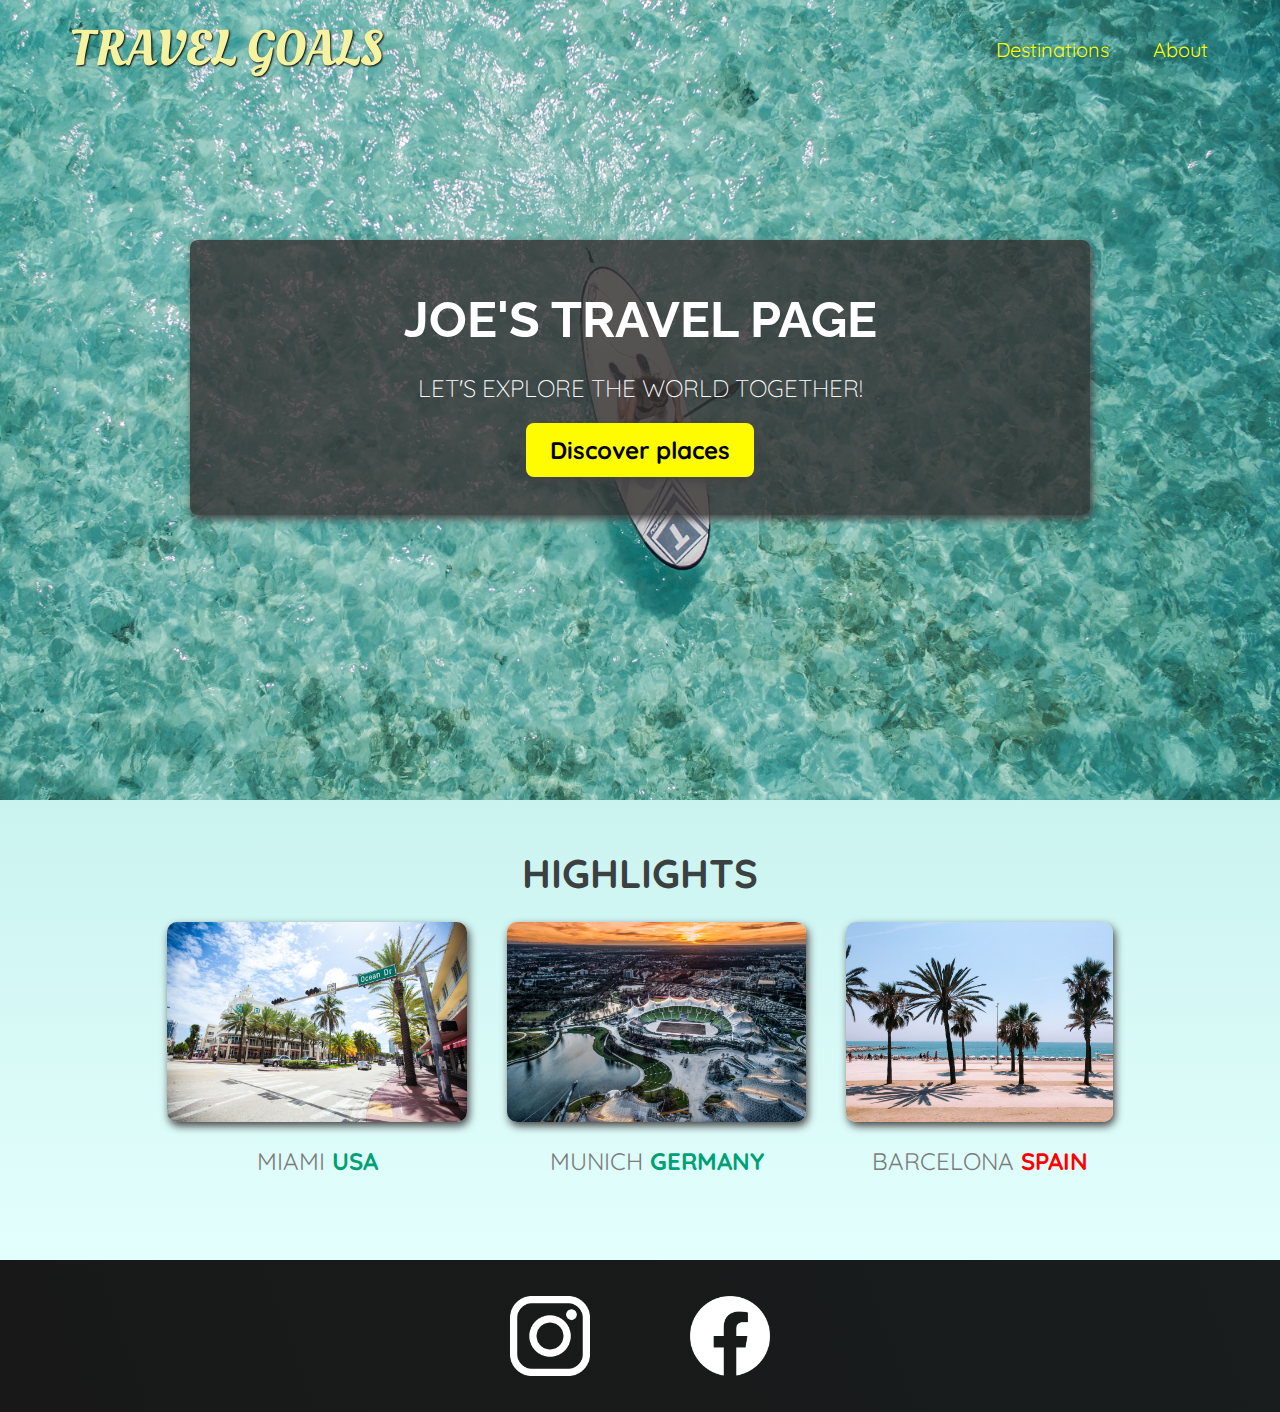
<file: index.html>
<!DOCTYPE html>
<html lang="en">

<head>
  <meta charset="UTF-8" />
  <link
    href="https://fonts.googleapis.com/css2?family=Raleway:wght@700&family=Oleo+Script:wght@700&family=Quicksand:wght@300;500&display=swap"
    rel="stylesheet" />
  <link rel="stylesheet" href="shared.css" />
  <link rel="stylesheet" href="styles.css" />
  <link rel="stylesheet" href="fix.css">
  <title>Travel Goals</title>
</head>

<body>
  <header>
    <div id="page-logo">
      <a href="/index.html">Travel Goals</a>
    </div>
    <nav>
      <ul>
        <li><a href="/places.html">Destinations</a></li>
        <li><a href="">About</a></li>
      </ul>
    </nav>
  </header>
  <main>
    <section id="hero">
      <div id="hero-content">
        <h1>Joe's Travel Page</h1>
        <p>Let's explore the world together!</p>
        <a href="/places.html">Discover places</a>
      </div>
    </section>
    <section id="highlights">
      <h2>Highlights</h2>
      <ul id="destinations">
        <li class="destination">
          <img src="images/places/miami.jpg" alt="Miami streets on sunny day" />
          <p>Miami <strong>USA</strong></p>
        </li>
        <li class="destination">
          <img src="images/places/munich.jpg" alt="Munich stadium in winter" />
          <p>Munich <strong>Germany</strong></p>
        </li>
        <li class="destination">
          <img src="images/places/barcelona.jpg" alt="Palm beach in Barcelona" />
          <p>Barcelona <strong class="destination__spain">Spain</strong></p>
        </li>
      </ul>
    </section>
  </main>
  <footer>
    <ul>
      <li>
        <a href="https://www.instagram.com">
          <img src="images/icons/insta.png" alt="Instagram logo" /></a>
      </li>
      <li>
        <a href="https://www.facebook.com">
          <img src="images/icons/facebook.png" alt="Facebook logo" /></a>
      </li>
    </ul>
  </footer>
</body>

</html>
</file>
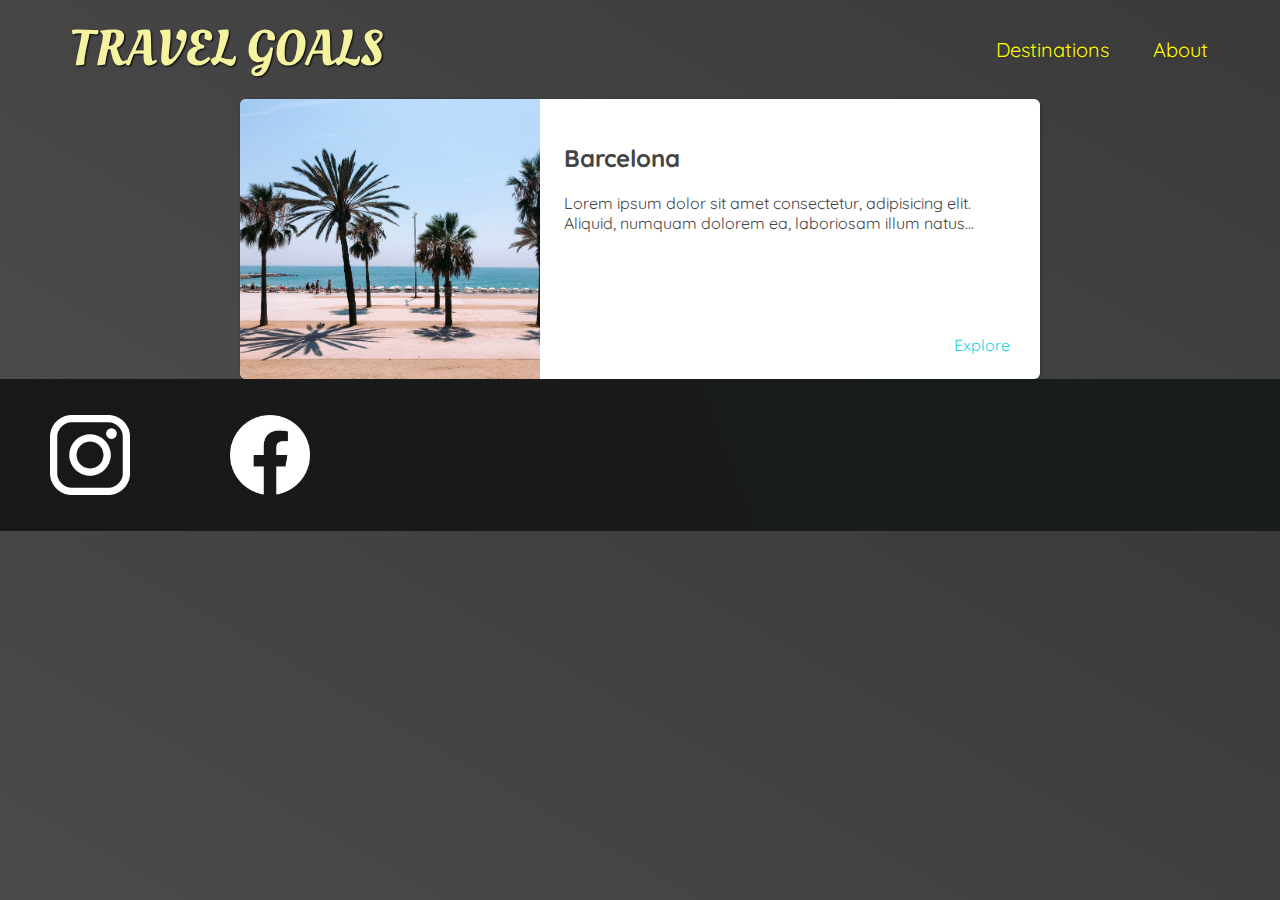
<file: places.html>
<!DOCTYPE html>
<html lang="en">

<head>
  <meta charset="UTF-8" />
  <link
    href="https://fonts.googleapis.com/css2?family=Raleway:wght@700&family=Oleo+Script:wght@700&family=Quicksand:wght@300;500&display=swap"
    rel="stylesheet" />
  <link rel="stylesheet" href="shared.css" />
  <link rel="stylesheet" href="places.css" />
  <title>Travel Goals</title>
</head>

<body>
  <header>
    <div id="page-logo">
      <a href="/index.html">Travel Goals</a>
    </div>
    <nav>
      <ul>
        <li><a href="/places.html">Destinations</a></li>
        <li><a href="">About</a></li>
      </ul>
    </nav>
  </header>
  <main>
    <ul>
      <li>
        <img src="images/places/barcelona.jpg" alt="City of Barcelona" />
        <div class="item-content">
          <div>
            <h2>Barcelona</h2>
            <p>
              Lorem ipsum dolor sit amet consectetur, adipisicing elit.
              Aliquid, numquam dolorem ea, laboriosam illum natus...
            </p>
          </div>
          <div class="actions">
            <a href="https://en.wikipedia.org/wiki/Barcelona">Explore</a>
          </div>
        </div>
      </li>
    </ul>
  </main>
  <footer>
    <ul>
      <li>
        <a href="https://www.instagram.com">
          <img src="images/icons/insta.png" alt="Instagram logo" /></a>
      </li>
      <li>
        <a href="https://www.facebook.com">
          <img src="images/icons/facebook.png" alt="Facebook logo" /></a>
      </li>
    </ul>
  </footer>
</body>

</html>
</file>
<file: shared.css>
body {
  font-family: "Quicksand", sans-serif;
  margin: 0;
}

ul {
  list-style: none;
  margin: 0;
  padding: 0;
}

header {
  display: flex;
  justify-content: space-between;
  align-items: center;
  padding: 15px 60px;
  position: absolute;
  width: 100%;
  top: 0;
  left: 0;
  box-sizing: border-box;
}

#page-logo a {
  padding: 10px;
  font-family: "Oleo Script", sans-serif;
  color: rgb(245, 243, 160);
  font-size: 50px;
  text-decoration: none;
  text-transform: uppercase;
  text-shadow: 1px 1px 2px rgb(0, 0, 0);
}

header ul {
  display: flex;
}

header li {
  margin-left: 20px;
}

header a {
  color: rgb(255, 251, 0);
  text-decoration: none;
  font-size: 20px;
  padding: 12px;
  text-shadow: 1px 1px 2px rgba(0, 0, 0, 0.2);
  border-radius: 6px;
}

header a:hover {
  color: rgb(77, 77, 77);
  background-color: rgb(255, 251, 0);
}

footer {
  background: linear-gradient(70deg, rgb(24, 24, 24), rgb(25, 29, 29));
  padding: 36px 0;
}

footer ul {
  display: flex;
  /* padding: 40px; */
}

footer li {
  width: 80px;
  height: 80px;
  margin: 0 50px;
}

footer img {
  width: 100%;
  height: 100%;
}
</file>
<file: styles.css>
#hero {
  height: 800px;
  background-image: url("images/places/ocean.jpg");
  background-position: center;
  background-size: 25%;
}

#hero-content {
  width: 900px;
  background-color: rgba(51, 47, 47, 0.8);
  box-shadow: 2px 4px 8px rgb(68, 67, 67);
  border-radius: 8px;
  text-align: center;
  padding: 50px 0;
  margin: 0 auto;
  position: relative;
}

#hero-content h1 {
  color: white;
  text-transform: uppercase;
  font-size: 50px;
  font-family: "Raleway", sans-serif;
  margin: 0;
}

#hero-content p {
  color: white;
  text-transform: uppercase;
  font-size: 24px;
  font-weight: 300;
  margin-bottom: 32px;
}

#hero-content a {
  text-decoration: none;
  padding: 12px 24px;
  color: black;
  font-size: 24px;
  font-weight: bold;
  border-radius: 8px;
  box-shadow: 2px 4px 8px rgb(68, 67, 67);
}

#hero-content a:hover {
  background-color: rgb(255, 238, 0);
}

#highlights {
  padding: 24px;
  background: linear-gradient(0deg, rgb(227, 255, 253), rgb(202, 243, 240));
}

#highlights h2 {
  text-transform: uppercase;
  text-align: center;
  font-size: 40px;
  color: rgb(59, 65, 64);
  margin: 24px 0;
}

#destinations {
  display: flex;
  justify-content: center;
  width: 90%;
  margin: auto;
  margin-bottom: 40px;
}

.destination {
  margin: 0 20px;
  text-transform: lowercase;
}

.destination p {
  text-align: center;
  font-size: 24px;
  color: rgb(124, 123, 123);
  margin: 20px 0;
}

.destination img {
  height: 200px;
  width: 100%;
  box-shadow: 2px 4px 8px rgb(68, 67, 67);
  border-radius: 10px;
  object-fit: cover;
}

.destination strong {
  color: rgb(0, 160, 117);
}
</file>
<file: fix.css>
/* Suerte :-) */
#hero a {
  background-color: rgb(255, 251, 0);
}
#hero {
  background-repeat: no-repeat;
  background-size: cover;
}

footer {
  display: flex;
  flex-direction: row;
  justify-content: center;
  justify-items: center;
}
.destination p {
  text-transform: uppercase;
}
#hero-content {
  top: 15em;
}
.destination__spain:nth-child(-n + 3) {
  color: red;
}
#destinations ul li:last-child {
  border: 3px solid yellow;
}
</file>
<file: places.css>
body {
  background: linear-gradient(30deg, rgb(77, 77, 77), rgb(58, 58, 58));
  color: rgb(68, 68, 68);
}

header {
  position: static;
}

main ul {
  width: 800px;
  margin: 0 auto;
}

main li {
  display: flex;
  background-color: white;
  box-shadow: 1px 1px 4px rgba(0, 0, 0, 0.2);
  border-radius: 6px;
  overflow: hidden;
}

main li img {
  width: 300px;
  height: 280px;
  object-fit: cover;
}

.item-content {
  padding: 24px;
  display: flex;
  flex-direction: column;
  justify-content: space-between;
}

.actions {
  text-align: right;
}

.actions a {
  text-decoration: none;
  padding: 6px;
  color: rgb(22, 211, 228);
  border-radius: 5px;
}

.actions a:hover {
  background-color: rgb(235, 253, 255);
}
</file>
